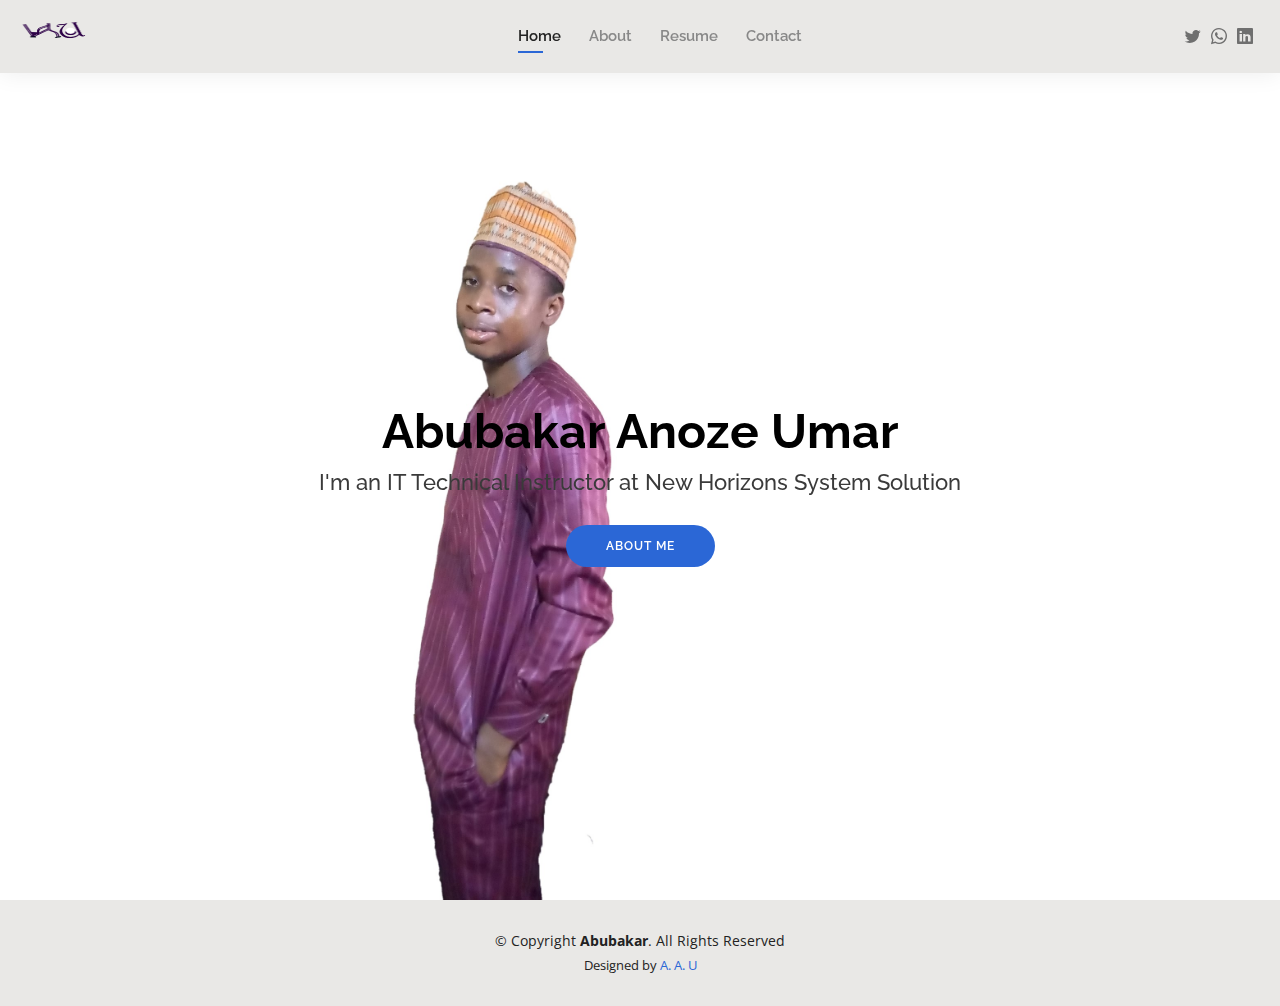
<file: aau/index.html>
<!DOCTYPE html>
<html lang="en">

<head>
  <meta charset="utf-8">
  <meta content="width=device-width, initial-scale=1.0" name="viewport">

  <title>Abubakar Anoze Umar</title>
  <meta content="" name="description">
  <meta content="" name="keywords">


  <link href="assets/img/favicon.png" rel="icon">
  <link href="assets/img/apple-touch-icon.png" rel="apple-touch-icon">


  <link href="https://fonts.googleapis.com/css?family=Open+Sans:300,300i,400,400i,600,600i,700,700i|Raleway:300,300i,400,400i,500,500i,600,600i,700,700i|Poppins:300,300i,400,400i,500,500i,600,600i,700,700i" rel="stylesheet">


  <link href="assets/vendor/aos/aos.css" rel="stylesheet">
  <link href="assets/vendor/bootstrap/css/bootstrap.min.css" rel="stylesheet">
  <link href="assets/vendor/bootstrap-icons/bootstrap-icons.css" rel="stylesheet">
  <link href="assets/vendor/boxicons/css/boxicons.min.css" rel="stylesheet">
  <link href="assets/vendor/glightbox/css/glightbox.min.css" rel="stylesheet">
  <link href="assets/vendor/swiper/swiper-bundle.min.css" rel="stylesheet">


  <link href="assets/css/style.css" rel="stylesheet">
</head>

<body>
  <header id="header" class="fixed-top">
    <div class="container-fluid d-flex justify-content-between align-items-center">

      <h1 class="logo me-auto me-lg-0"><a href="index.html"><img class="img-fluid" width="100px" height="360px" src="assets/img/logo.jpg" alt="logo"/></a></h1>
    
      <nav id="navbar" class="navbar order-last order-lg-0">
        <ul>
          <li><a class="active" href="index.html">Home</a></li>
          <li><a href="about.html">About</a></li>
          <li><a href="resume.html">Resume</a></li>
          <li><a href="contact.html">Contact</a></li>
        </ul>
        <i class="bi bi-list mobile-nav-toggle"></i>
      </nav>

      <div class="header-social-links">
        <a href="#" class="twitter"><i class="bi bi-twitter"></i></a>
        <a href="https://wasap.my/2348130175405" class="whatsapp"><i class="bi bi-whatsapp"></i></a>
        <a href="#" class="linkedin"><i class="bi bi-linkedin"></i></i></a>
      </div>

    </div>

  </header>

  <section id="hero" class="d-flex align-items-center">
    <div class="container d-flex flex-column align-items-center" data-aos="zoom-in" data-aos-delay="100">
      <h1>Abubakar Anoze Umar</h1>
      <h2>I'm an IT Technical Instructor at New Horizons System Solution</h2>
      <a href="about.html" class="btn-about">About Me</a>
    </div>
  </section>

  <footer id="footer">
    <div class="container">
      <div class="copyright">
        &copy; Copyright <strong><span>Abubakar</span></strong>. All Rights Reserved
      </div>
      <div class="credits">
    Designed by <a href="https://bootstrapmade.com/">A. A. U</a>
      </div>
    </div>
  </footer>

  <div id="preloader"></div>
  <a href="#" class="back-to-top d-flex align-items-center justify-content-center"><i class="bi bi-arrow-up-short"></i></a>


  <script src="assets/vendor/purecounter/purecounter_vanilla.js"></script>
  <script src="assets/vendor/aos/aos.js"></script>
  <script src="assets/vendor/bootstrap/js/bootstrap.bundle.min.js"></script>
  <script src="assets/vendor/glightbox/js/glightbox.min.js"></script>
  <script src="assets/vendor/isotope-layout/isotope.pkgd.min.js"></script>
  <script src="assets/vendor/swiper/swiper-bundle.min.js"></script>
  <script src="assets/vendor/waypoints/noframework.waypoints.js"></script>
  <script src="assets/vendor/php-email-form/validate.js"></script>

  <script src="assets/js/main.js"></script>

</body>

</html>
</file>
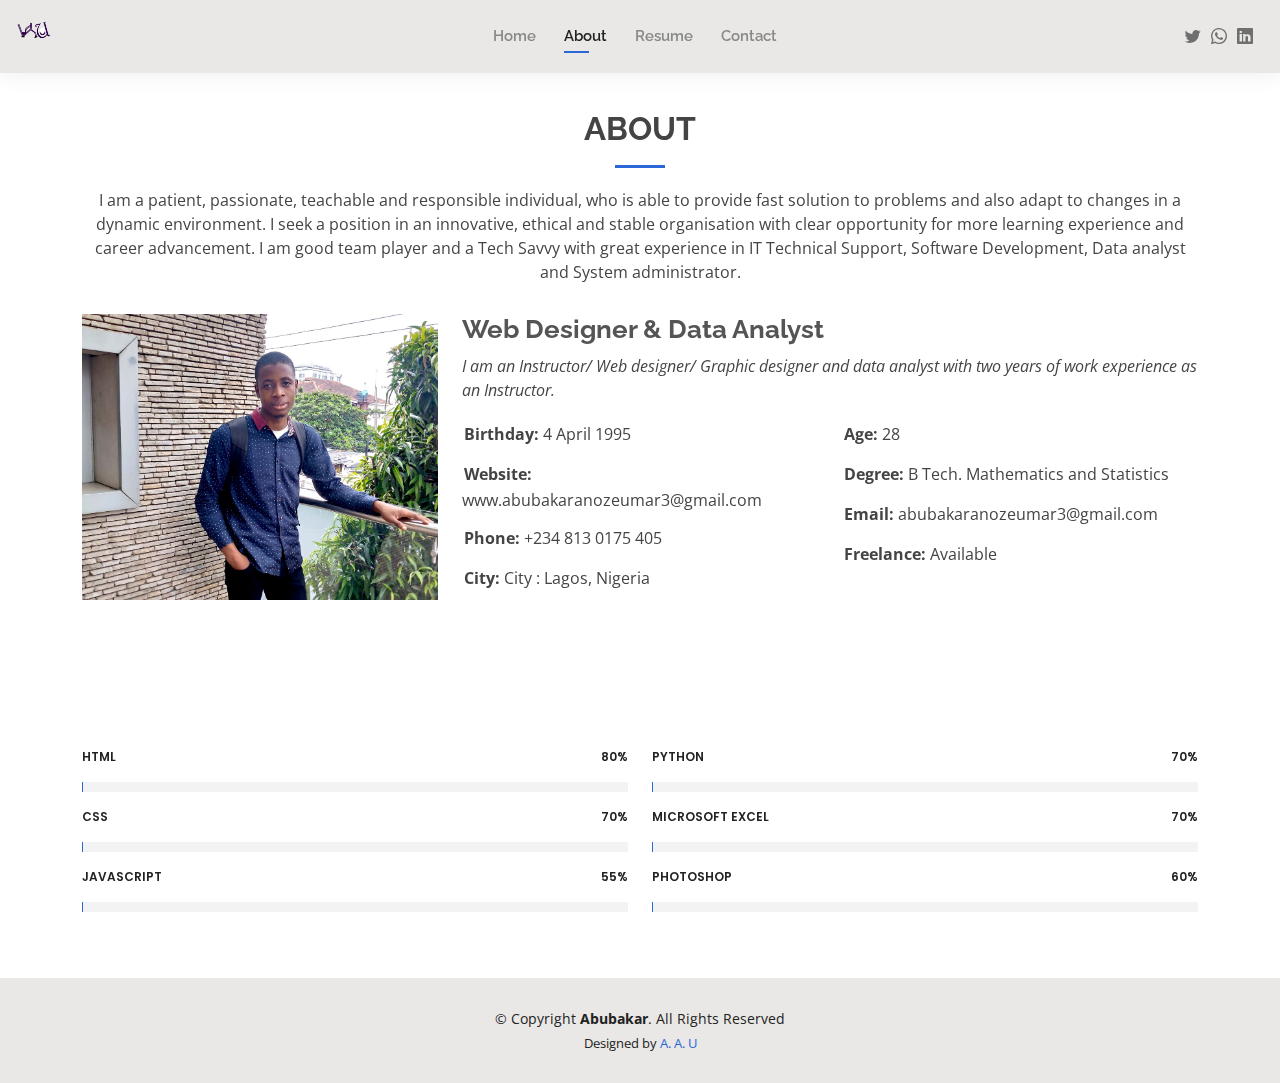
<file: aau/about.html>
<!DOCTYPE html>
<html lang="en">

<head>
  <meta charset="utf-8">
  <meta content="width=device-width, initial-scale=1.0" name="viewport">

  <title>About A. A. U</title>
  <meta content="description" name="Hi there this is my personal CV for those who need my services">
  <meta content="keywords" name="Instructor,Technician,CV">


  <link href="assets/img/favicon.png" rel="icon">
  <link href="assets/img/apple-touch-icon.png" rel="apple-touch-icon">

 
  <link href="https://fonts.googleapis.com/css?family=Open+Sans:300,300i,400,400i,600,600i,700,700i|Raleway:300,300i,400,400i,500,500i,600,600i,700,700i|Poppins:300,300i,400,400i,500,500i,600,600i,700,700i" rel="stylesheet">

 
  <link href="assets/vendor/aos/aos.css" rel="stylesheet">
  <link href="assets/vendor/bootstrap/css/bootstrap.min.css" rel="stylesheet">
  <link href="assets/vendor/bootstrap-icons/bootstrap-icons.css" rel="stylesheet">
  <link href="assets/vendor/boxicons/css/boxicons.min.css" rel="stylesheet">
  <link href="assets/vendor/glightbox/css/glightbox.min.css" rel="stylesheet">
  <link href="assets/vendor/swiper/swiper-bundle.min.css" rel="stylesheet">

  <link href="assets/css/style.css" rel="stylesheet">
</head>

<body>

 
  <header id="header" class="fixed-top">
    <div class="container-fluid d-flex justify-content-between align-items-center">

      <h1 class="logo me-auto me-lg-0"><a href="index.html"><img class="img-fluid" width="100%" height="100%" src="assets/img/logo.jpg" alt="logo"/></a></h1>

      <nav id="navbar" class="navbar order-last order-lg-0">
        <ul>
          <li><a href="index.html">Home</a></li>
          <li><a class="active" href="about.html">About</a></li>
          <li><a href="resume.html">Resume</a></li>
          <li><a href="contact.html">Contact</a></li>
        </ul>
        <i class="bi bi-list mobile-nav-toggle"></i>
      </nav>

      <div class="header-social-links">
        <a href="https://twitter.com/AnozeUmar" class="twitter"><i class="bi bi-twitter"></i></a>
        <a href="https://wasap.my/2348130175405" class="whatsapp"><i class="bi bi-whatsapp"></i></a>
        <a href="https://www.linkedin.com/in/abubakar-umar-2206b31b8" class="linkedin"><i class="bi bi-linkedin"></i></i></a>
      </div>

    </div>
  </header>

  <main id="main">
    <section id="about" class="about">
      <div class="container" data-aos="fade-up">

        <div class="section-title">
          <h2>About</h2>
          <p>I am a patient, passionate, teachable and responsible individual, who is able to provide fast solution 
            to problems and also adapt to changes in a dynamic environment. I seek a position in an innovative, 
            ethical and stable organisation with clear opportunity for more learning experience and career 
            advancement. I am good team player and a Tech Savvy with great experience in IT Technical Support, 
            Software Development, Data analyst and System administrator.</p>
        </div>

        <div class="row">
          <div class="col-lg-4">
            <img src="assets/img/about.jpg" class="img-fluid" alt="">
          </div>
          <div class="col-lg-8 pt-4 pt-lg-0 content">
            <h3>Web Designer &amp; Data Analyst</h3>
            <p class="fst-italic">
              I am an Instructor/ Web designer/ Graphic designer and data analyst with two years of work experience as an Instructor.
            </p>
            <div class="row">
              <div class="col-lg-6">
                <ul>
                  <li><i class="bi bi-rounded-right"></i> <strong>Birthday:</strong> 4 April 1995</li>
                  <li><i class="bi bi-rounded-right"></i> <strong>Website:</strong> www.abubakaranozeumar3@gmail.com</li>
                  <li><i class="bi bi-rounded-right"></i> <strong>Phone:</strong> +234 813 0175 405</li>
                  <li><i class="bi bi-rounded-right"></i> <strong>City:</strong> City : Lagos, Nigeria</li>
                </ul>
              </div>
              <div class="col-lg-6">
                <ul>
                  <li><i class="bi bi-rounded-right"></i> <strong>Age:</strong> 28</li>
                  <li><i class="bi bi-rounded-right"></i> <strong>Degree:</strong> B Tech.  Mathematics and Statistics</li>
                  <li><i class="bi bi-rounded-right"></i> <strong>Email:</strong> abubakaranozeumar3@gmail.com</li>
                  <li><i class="bi bi-rounded-right"></i> <strong>Freelance:</strong> Available</li>
                </ul>
              </div>
            </div>
      
          </div>
        </div>

      </div>
    </section>
    <section id="skills" class="skills">
      <div class="container" data-aos="fade-up">

 

        <div class="row skills-content">

          <div class="col-lg-6">

            <div class="progress">
              <span class="skill">HTML <i class="val">80%</i></span>
              <div class="progress-bar-wrap">
                <div class="progress-bar" role="progressbar" aria-valuenow="80" aria-valuemin="0" aria-valuemax="100"></div>
              </div>
            </div>

            <div class="progress">
              <span class="skill">CSS <i class="val">70%</i></span>
              <div class="progress-bar-wrap">
                <div class="progress-bar" role="progressbar" aria-valuenow="70" aria-valuemin="0" aria-valuemax="100"></div>
              </div>
            </div>

            <div class="progress">
              <span class="skill">JavaScript <i class="val">55%</i></span>
              <div class="progress-bar-wrap">
                <div class="progress-bar" role="progressbar" aria-valuenow="55" aria-valuemin="0" aria-valuemax="100"></div>
              </div>
            </div>

          </div>

          <div class="col-lg-6">

            <div class="progress">
              <span class="skill">Python <i class="val">70%</i></span>
              <div class="progress-bar-wrap">
                <div class="progress-bar" role="progressbar" aria-valuenow="70" aria-valuemin="0" aria-valuemax="100"></div>
              </div>
            </div>

            <div class="progress">
              <span class="skill">Microsoft Excel <i class="val">70%</i></span>
              <div class="progress-bar-wrap">
                <div class="progress-bar" role="progressbar" aria-valuenow="70" aria-valuemin="0" aria-valuemax="100"></div>
              </div>
            </div>

            <div class="progress">
              <span class="skill">Photoshop <i class="val">60%</i></span>
              <div class="progress-bar-wrap">
                <div class="progress-bar" role="progressbar" aria-valuenow="60" aria-valuemin="0" aria-valuemax="100"></div>
              </div>
            </div>

          </div>

        </div>

      </div>
    </section>

  </main>

  <footer id="footer">
    <div class="container">
      <div class="copyright">
        &copy; Copyright <strong><span>Abubakar</span></strong>. All Rights Reserved
      </div>
      <div class="credits">
     Designed by <a href="https://bootstrapmade.com/">A. A. U</a>
      </div>
    </div>
  </footer>

  <div id="preloader"></div>
  <a href="#" class="back-to-top d-flex align-items-center justify-content-center"><i class="bi bi-arrow-up-short"></i></a>


  <script src="assets/vendor/purecounter/purecounter_vanilla.js"></script>
  <script src="assets/vendor/aos/aos.js"></script>
  <script src="assets/vendor/bootstrap/js/bootstrap.bundle.min.js"></script>
  <script src="assets/vendor/glightbox/js/glightbox.min.js"></script>
  <script src="assets/vendor/isotope-layout/isotope.pkgd.min.js"></script>
  <script src="assets/vendor/swiper/swiper-bundle.min.js"></script>
  <script src="assets/vendor/waypoints/noframework.waypoints.js"></script>
  <script src="assets/vendor/php-email-form/validate.js"></script>

  
  <script src="assets/js/main.js"></script>

</body>

</html>
</file>
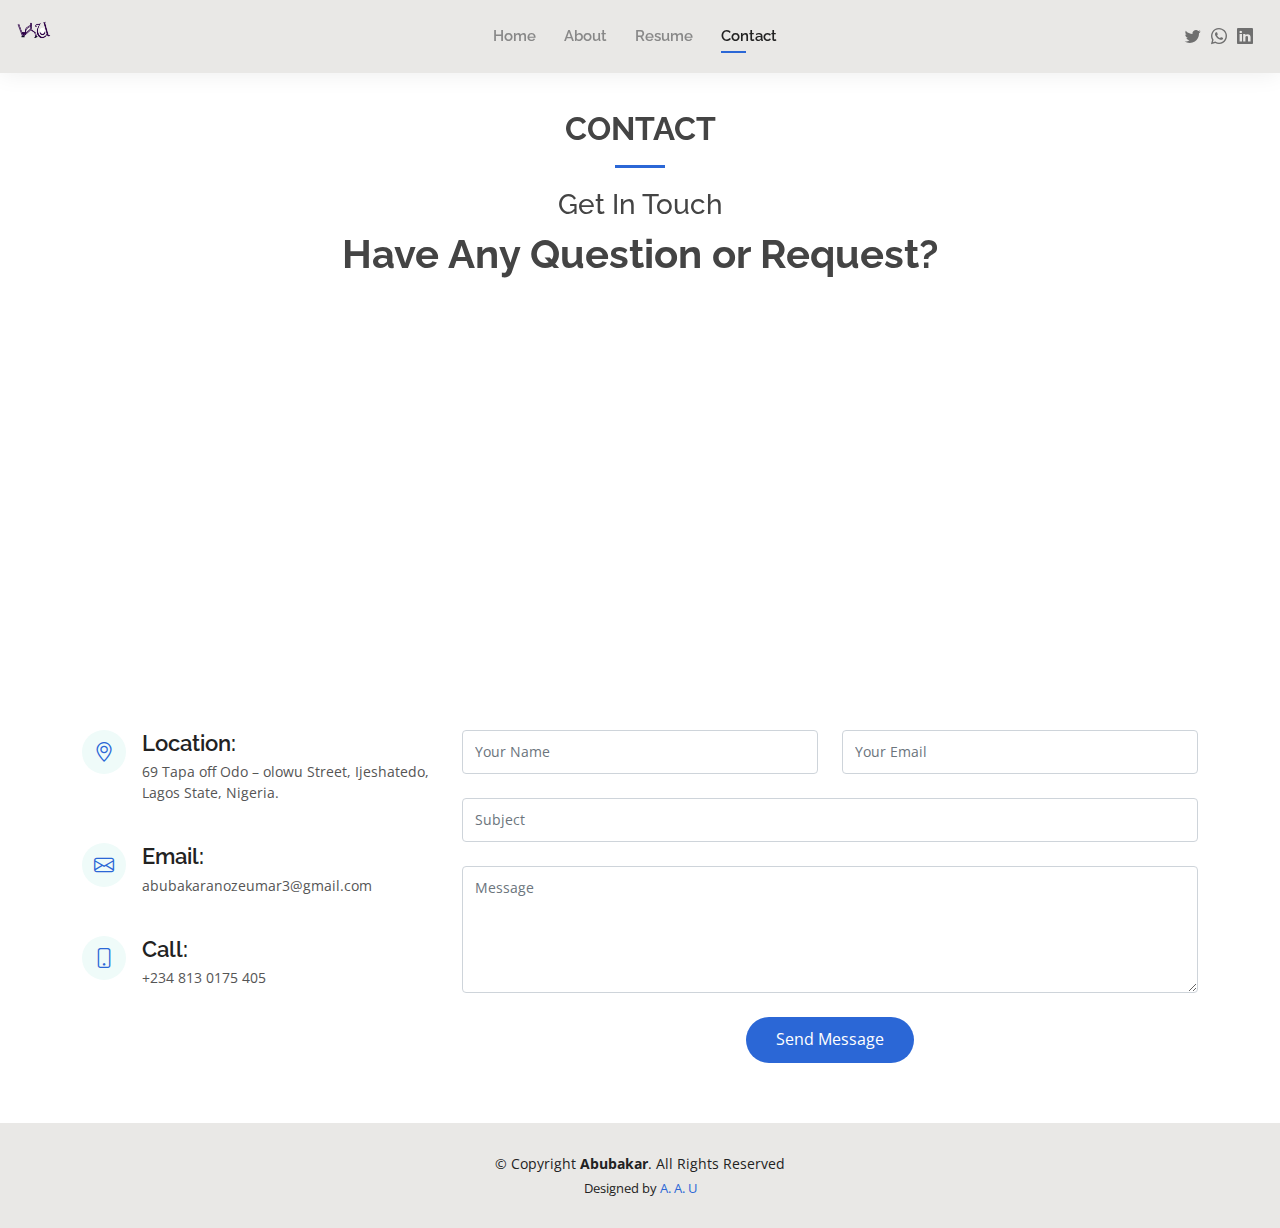
<file: aau/contact.html>
<!DOCTYPE html>
<html lang="en">

<head>
  <meta charset="utf-8">
  <meta content="width=device-width, initial-scale=1.0" name="viewport">

  <title>Contact - Kelly Bootstrap Template</title>
  <meta content="" name="description">
  <meta content="" name="keywords">


  <link href="assets/img/favicon.png" rel="icon">
  <link href="assets/img/apple-touch-icon.png" rel="apple-touch-icon">


  <link href="https://fonts.googleapis.com/css?family=Open+Sans:300,300i,400,400i,600,600i,700,700i|Raleway:300,300i,400,400i,500,500i,600,600i,700,700i|Poppins:300,300i,400,400i,500,500i,600,600i,700,700i" rel="stylesheet">


  <link href="assets/vendor/aos/aos.css" rel="stylesheet">
  <link href="assets/vendor/bootstrap/css/bootstrap.min.css" rel="stylesheet">
  <link href="assets/vendor/bootstrap-icons/bootstrap-icons.css" rel="stylesheet">
  <link href="assets/vendor/boxicons/css/boxicons.min.css" rel="stylesheet">
  <link href="assets/vendor/glightbox/css/glightbox.min.css" rel="stylesheet">
  <link href="assets/vendor/swiper/swiper-bundle.min.css" rel="stylesheet">


  <link href="assets/css/style.css" rel="stylesheet">


</head>

<body>

  <header id="header" class="fixed-top">
    <div class="container-fluid d-flex justify-content-between align-items-center">

      <h1 class="logo me-auto me-lg-0"><a href="index.html"><img class="img-fluid" width="100%" height="100%" src="assets/img/logo.jpg" alt="logo"/></a></h1>

      <nav id="navbar" class="navbar order-last order-lg-0">
        <ul>
          <li><a href="index.html">Home</a></li>
          <li><a href="about.html">About</a></li>
          <li><a href="resume.html">Resume</a></li>
          <li><a class="active" href="contact.html">Contact</a></li>
        </ul>
        <i class="bi bi-list mobile-nav-toggle"></i>
      </nav>

      <div class="header-social-links">
        <a href="#" class="twitter"><i class="bi bi-twitter"></i></a>
        <a href="https://wasap.my/2348130175405" class="whatsapp"><i class="bi bi-whatsapp"></i></a>
        <a href="#" class="linkedin"><i class="bi bi-linkedin"></i></i></a>
      </div>

    </div>

  </header>

  <main id="main">


    <section id="contact" class="contact">
      <div class="container" data-aos="fade-up">

        <div class="section-title">
          <h2>Contact</h2>
          <h3>Get In Touch</h3>
          <h1><strong>Have Any Question or Request?</strong></h1>
        </div>

        <div>
          <iframe style="border:0; width: 100%; height: 360px;" src="https://www.google.com/maps/embed?pb=!1m18!1m12!1m3!1d3964.312247531984!2d3.335873875143111!3d6.482081723642982!2m3!1f0!2f0!3f0!3m2!1i1024!2i768!4f13.1!3m3!1m2!1s0x103b8c0026f3c411%3A0x9638d7d97d8f6cea!2sTapa%20St%2C%20Orile%20Iganmu%20101241%2C%20Ikeja%2C%20Lagos!5e0!3m2!1sen!2sng!4v1686560654667!5m2!1sen!2sng" frameborder="0" allowfullscreen></iframe>

       </div>

        <div class="row mt-5">

          <div class="col-lg-4">
            <div class="info">
              <div class="address">
                <i class="bi bi-geo-alt"></i>
                <h4>Location:</h4>
                <p> 69 Tapa off Odo – olowu Street, Ijeshatedo,
                  Lagos State, Nigeria.</p>
              </div>

              <div class="email">
                <i class="bi bi-envelope"></i>
                <h4>Email:</h4>
                <p>abubakaranozeumar3@gmail.com</p>
              </div>

              <div class="phone">
                <i class="bi bi-phone"></i>
                <h4>Call:</h4>
                <p>+234 813 0175 405</p>
              </div>

            </div>

          </div>

          <div class="col-lg-8 mt-5 mt-lg-0">

            <form action="mailto:abubakaranozeumar3@gmail.com" method="post" role="form" class="php-email-form">
              <div class="row">
                <div class="col-md-6 form-group">
                  <input type="text" name="name" class="form-control" id="name" placeholder="Your Name" required>
                </div>
                <div class="col-md-6 form-group mt-3 mt-md-0">
                  <input type="email" class="form-control" name="email" id="email" placeholder="Your Email" required>
                </div>
              </div>
              <div class="form-group mt-3">
                <input type="text" class="form-control" name="subject" id="subject" placeholder="Subject" required>
              </div>
              <div class="form-group mt-3">
                <textarea class="form-control" name="message" rows="5" placeholder="Message" required></textarea>
              </div>
              <div class="my-3">
                <div class="loading">Loading</div>
                <div class="error-message"></div>
                <div class="sent-message">Your message has been sent. Thank you!</div>
              </div>
              <div class="text-center"><button type="submit">Send Message</button></div>
            </form>

          </div>

        </div>

      </div>
    </section>

  </main>

 <footer id="footer">
  <div class="container">
    <div class="copyright">
      &copy; Copyright <strong><span>Abubakar</span></strong>. All Rights Reserved
    </div>
    <div class="credits">
 Designed by <a href="https://bootstrapmade.com/">A. A. U</a>
    </div>
  </div>
</footer>

  <div id="preloader"></div>
  <a href="#" class="back-to-top d-flex align-items-center justify-content-center"><i class="bi bi-arrow-up-short"></i></a>


  <script src="assets/vendor/purecounter/purecounter_vanilla.js"></script>
  <script src="assets/vendor/aos/aos.js"></script>
  <script src="assets/vendor/bootstrap/js/bootstrap.bundle.min.js"></script>
  <script src="assets/vendor/glightbox/js/glightbox.min.js"></script>
  <script src="assets/vendor/isotope-layout/isotope.pkgd.min.js"></script>
  <script src="assets/vendor/swiper/swiper-bundle.min.js"></script>
  <script src="assets/vendor/waypoints/noframework.waypoints.js"></script>
  <script src="assets/vendor/php-email-form/validate.js"></script>


  <script src="assets/js/main.js"></script>

</body>

</html>
</file>
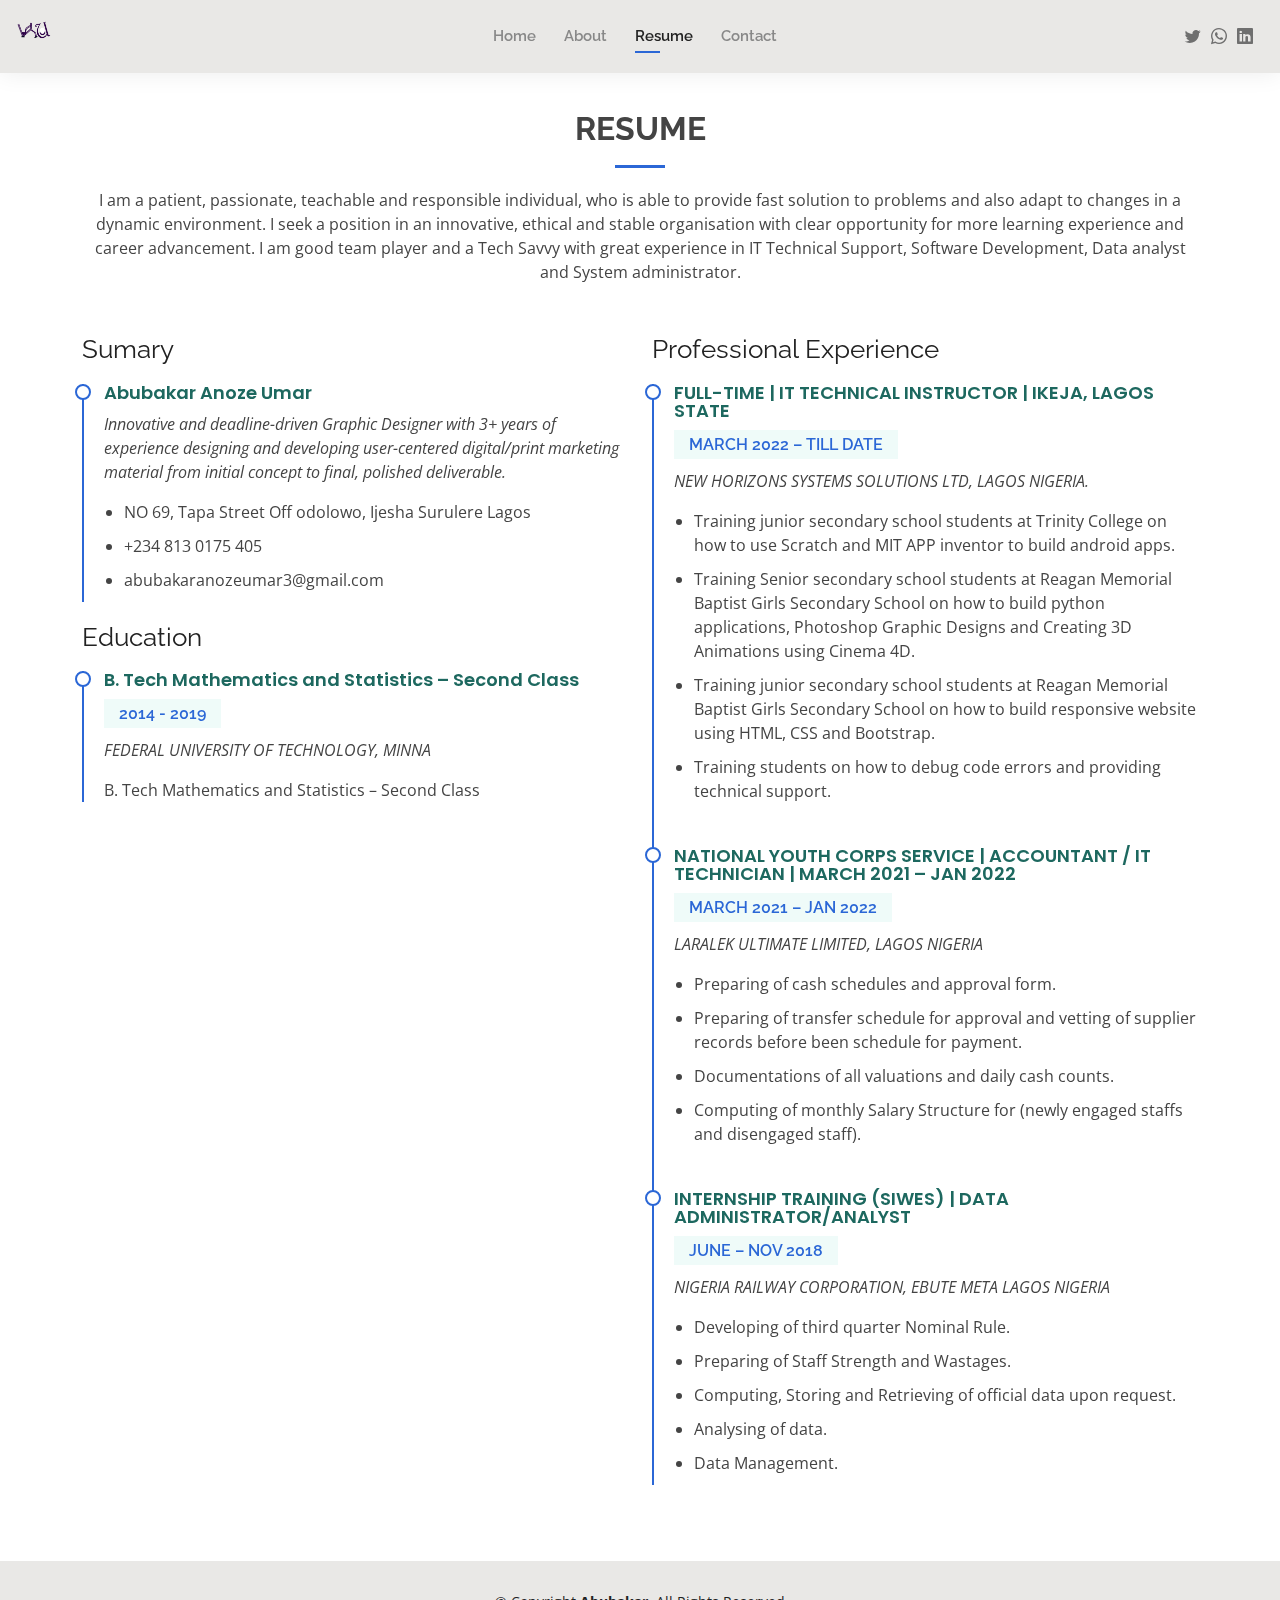
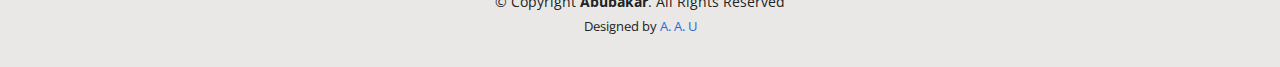
<file: aau/resume.html>
<!DOCTYPE html>
<html lang="en">

<head>
  <meta charset="utf-8">
  <meta content="width=device-width, initial-scale=1.0" name="viewport">

  <title>A. A. U Resume</title>
  <meta content="" name="description">
  <meta content="" name="keywords">


  <link href="assets/img/favicon.png" rel="icon">
  <link href="assets/img/apple-touch-icon.png" rel="apple-touch-icon">


  <link href="https://fonts.googleapis.com/css?family=Open+Sans:300,300i,400,400i,600,600i,700,700i|Raleway:300,300i,400,400i,500,500i,600,600i,700,700i|Poppins:300,300i,400,400i,500,500i,600,600i,700,700i" rel="stylesheet">


  <link href="assets/vendor/aos/aos.css" rel="stylesheet">
  <link href="assets/vendor/bootstrap/css/bootstrap.min.css" rel="stylesheet">
  <link href="assets/vendor/bootstrap-icons/bootstrap-icons.css" rel="stylesheet">
  <link href="assets/vendor/boxicons/css/boxicons.min.css" rel="stylesheet">
  <link href="assets/vendor/glightbox/css/glightbox.min.css" rel="stylesheet">
  <link href="assets/vendor/swiper/swiper-bundle.min.css" rel="stylesheet">


  <link href="assets/css/style.css" rel="stylesheet">

 
</head>

<body>

 
  <header id="header" class="fixed-top">
    <div class="container-fluid d-flex justify-content-between align-items-center">

      <h1 class="logo me-auto me-lg-0"><a href="index.html"><img class="img-fluid" width="100%" height="100%" src="assets/img/logo.jpg" alt="logo"/></a></h1>

      <nav id="navbar" class="navbar order-last order-lg-0">
        <ul>
          <li><a href="index.html">Home</a></li>
          <li><a href="about.html">About</a></li>
          <li><a class="active" href="resume.html">Resume</a></li>
          <li><a href="contact.html">Contact</a></li>
        </ul>
        <i class="bi bi-list mobile-nav-toggle"></i>
      </nav>

      <div class="header-social-links">
        <a href="#" class="twitter"><i class="bi bi-twitter"></i></a>
        <a href="https://wasap.my/2348130175405" class="whatsapp"><i class="bi bi-whatsapp"></i></a>
        <a href="#" class="linkedin"><i class="bi bi-linkedin"></i></i></a>
      </div>

    </div>

  </header>

  <main id="main">


    <section id="resume" class="resume">
      <div class="container" data-aos="fade-up">

        <div class="section-title">
          <h2>Resume</h2>
          <p>I am a patient, passionate, teachable and responsible individual, who is able to provide fast solution 
            to problems and also adapt to changes in a dynamic environment. I seek a position in an innovative, 
            ethical and stable organisation with clear opportunity for more learning experience and career 
            advancement. I am good team player and a Tech Savvy with great experience in IT Technical Support, 
            Software Development, Data analyst and System administrator.</p>
        </div>

        <div class="row">
          <div class="col-lg-6">
            <h3 class="resume-title">Sumary</h3>
            <div class="resume-item pb-0">
              <h4>Abubakar Anoze Umar</h4>
              <p><em>Innovative and deadline-driven Graphic Designer with 3+ years of experience designing and developing user-centered digital/print marketing material from initial concept to final, polished deliverable.</em></p>
              <p>
              <ul>
                <li>NO 69, Tapa Street Off odolowo, Ijesha Surulere Lagos</li>
                <li>+234 813 0175 405</li>
                <li>abubakaranozeumar3@gmail.com</li>
              </ul>
              </p>
            </div>

            <h3 class="resume-title">Education</h3>
            <div class="resume-item">
              <h4>B. Tech Mathematics and Statistics – Second Class</h4>
              <h5>2014 - 2019</h5>
              <p><em>FEDERAL UNIVERSITY OF TECHNOLOGY, MINNA</em></p>
              <p>B. Tech Mathematics and Statistics – Second Class</p>
            </div>
          </div>

          <div class="col-lg-6">
            <h3 class="resume-title">Professional Experience</h3>
            <div class="resume-item">
              <h4>FULL-TIME | IT TECHNICAL INSTRUCTOR | IKEJA, LAGOS STATE </h4>
              <h5>MARCH 2022 – TILL DATE</h5>
              <p><em>NEW HORIZONS SYSTEMS SOLUTIONS LTD, LAGOS NIGERIA.
              </em></p>
              <p>
              <ul>
                <li>Training junior secondary school students at Trinity College on how to use Scratch and MIT APP inventor to 
                  build android apps.</li>
                <li>Training Senior secondary school students at Reagan Memorial Baptist Girls Secondary 
                  School on how to build python applications, Photoshop Graphic Designs and Creating 3D Animations using Cinema 4D. </li>
                <li>Training junior secondary school students at Reagan Memorial Baptist Girls Secondary 
                  School on how to build responsive website using HTML, CSS and Bootstrap.
                  </li>
                <li>Training students on how to debug code errors and providing technical support.</li>
              </ul>
              </p>
            </div>
            <div class="resume-item">
              <h4>NATIONAL YOUTH CORPS SERVICE | ACCOUNTANT / IT TECHNICIAN | MARCH 2021 – JAN 2022
              </h4>
              <h5>MARCH 2021 – JAN 2022</h5>
              <p><em>LARALEK ULTIMATE LIMITED, LAGOS NIGERIA</em></p>
              <p>
              <ul>
                <li> Preparing of cash schedules and approval form.</li>
                <li>Preparing of transfer schedule for approval and vetting of supplier records before been 
                  schedule for payment.</li>
                <li>Documentations of all valuations and daily cash counts.</li>
                <li>Computing of monthly Salary Structure for (newly engaged staffs and disengaged staff).</li>
              </ul>
              </p>
            </div>
            <div class="resume-item">
              <h4>INTERNSHIP TRAINING (SIWES) | DATA ADMINISTRATOR/ANALYST
              </h4>
              <h5>JUNE – NOV 2018</h5>
              <p><em>NIGERIA RAILWAY CORPORATION, EBUTE META LAGOS NIGERIA
              </em></p>
              <p>
              <ul>
                <li>Developing of third quarter Nominal Rule.</li>
                <li>Preparing of Staff Strength and Wastages.</li>
                <li>Computing, Storing and Retrieving of official data upon request.</li>
                <li>Analysing of data.</li>
                <li>Data Management.</li>
              </ul>
              </p>
            </div>
          </div>
        </div>

      </div>
    </section>

  </main>

  <footer id="footer">
    <div class="container">
      <div class="copyright">
        &copy; Copyright <strong><span>Abubakar</span></strong>. All Rights Reserved
      </div>
      <div class="credits">
   Designed by <a href="https://bootstrapmade.com/">A. A. U</a>
      </div>
    </div>
  </footer>
  <div id="preloader"></div>
  <a href="#" class="back-to-top d-flex align-items-center justify-content-center"><i class="bi bi-arrow-up-short"></i></a>


  <script src="assets/vendor/purecounter/purecounter_vanilla.js"></script>
  <script src="assets/vendor/aos/aos.js"></script>
  <script src="assets/vendor/bootstrap/js/bootstrap.bundle.min.js"></script>
  <script src="assets/vendor/glightbox/js/glightbox.min.js"></script>
  <script src="assets/vendor/isotope-layout/isotope.pkgd.min.js"></script>
  <script src="assets/vendor/swiper/swiper-bundle.min.js"></script>
  <script src="assets/vendor/waypoints/noframework.waypoints.js"></script>
  <script src="assets/vendor/php-email-form/validate.js"></script>

 
  <script src="assets/js/main.js"></script>

</body>

</html>
</file>
<file: aau/assets/css/style.css>
/**
* Template Name: Kelly
* Updated: Mar 10 2023 with Bootstrap v5.2.3
* Template URL: https://bootstrapmade.com/kelly-free-bootstrap-cv-resume-html-template/
* Author: BootstrapMade.com
* License: https://bootstrapmade.com/license/
*/

/*--------------------------------------------------------------
# General
--------------------------------------------------------------*/
body {
  font-family: "Open Sans", sans-serif;
  color: #444444;
}

a {
  color: #2b67d6;
  text-decoration: none;
}

a:hover {
  color: #2b67d6;
  text-decoration: none;
}

h1,
h2,
h3,
h4,
h5,
h6 {
  font-family: "Raleway", sans-serif;
}

#main {
  margin-top: 50px;
}

@media (max-width: 992px) {
  #main {
    margin-top: 30px;
  }
}

/*--------------------------------------------------------------
# Preloader
--------------------------------------------------------------*/
#preloader {
  position: fixed;
  top: 0;
  left: 0;
  right: 0;
  bottom: 0;
  z-index: 9999;
  overflow: hidden;
  background: #fff;
}

#preloader:before {
  content: "";
  position: fixed;
  top: calc(50% - 30px);
  left: calc(50% - 30px);
  border: 6px solid #2b67d6;
  border-top-color: #dcf5f2;
  border-radius: 50%;
  width: 60px;
  height: 60px;
  animation: animate-preloader 1s linear infinite;
}

@keyframes animate-preloader {
  0% {
    transform: rotate(0deg);
  }

  100% {
    transform: rotate(360deg);
  }
}

/*--------------------------------------------------------------
# Back to top button
--------------------------------------------------------------*/
.back-to-top {
  position: fixed;
  visibility: hidden;
  opacity: 0;
  right: 15px;
  bottom: 15px;
  z-index: 996;
  background: #2b67d6;
  width: 40px;
  height: 40px;
  border-radius: 50px;
  transition: all 0.4s;
}

.back-to-top i {
  font-size: 24px;
  color: #fff;
  line-height: 0;
}

.back-to-top:hover {
  background: #49cbbb;
  color: #fff;
}

.back-to-top.active {
  visibility: visible;
  opacity: 1;
}

/*--------------------------------------------------------------
# Header
--------------------------------------------------------------*/
#header {
  background: #e9e8e6;
  box-shadow: 0px 0px 25px 0 rgba(0, 0, 0, 0.08);
  z-index: 997;
  padding: 15px 0;
}

#header .logo {
  font-size: 32px;
  margin: 0;
  padding: 0;
  line-height: 1;
  font-weight: 400;
  letter-spacing: 2px;
  text-transform: uppercase;
}

#header .logo a {
  color: #222222;
}

#header .logo img {
  max-height: 40px;
}

@media (max-width: 992px) {
  #header .logo {
    font-size: 28px;
  }
}

/*--------------------------------------------------------------
# Header Social Links
--------------------------------------------------------------*/
.header-social-links {
  padding-right: 15px;
}

.header-social-links a {
  color: #6f6f6f;
  padding-left: 6px;
  display: inline-block;
  line-height: 0px;
  transition: 0.3s;
  font-size: 16px;
}

.header-social-links a:hover {
  color: #2b67d6;
}

/*--------------------------------------------------------------
# Navigation Menu
--------------------------------------------------------------*/
/**
* Desktop Navigation 
*/
.navbar {
  padding: 0;
}

.navbar ul {
  margin: 0;
  padding: 0;
  display: flex;
  list-style: none;
  align-items: center;
}

.navbar li {
  position: relative;
  padding: 10px 0 10px 28px;
}

.navbar a,
.navbar a:focus {
  display: flex;
  align-items: center;
  justify-content: space-between;
  font-family: "Raleway", sans-serif;
  font-size: 15px;
  font-weight: 600;
  color: #888888;
  white-space: nowrap;
  transition: 0.3s;
  position: relative;
}

.navbar a i,
.navbar a:focus i {
  font-size: 12px;
  line-height: 0;
  margin-left: 5px;
}

.navbar>ul>li>a:before {
  content: "";
  position: absolute;
  width: 0;
  height: 2px;
  bottom: -5px;
  left: 0;
  background-color: #2b67d6;
  visibility: hidden;
  width: 0px;
  transition: all 0.3s ease-in-out 0s;
}

.navbar a:hover:before,
.navbar li:hover>a:before,
.navbar .active:before {
  visibility: visible;
  width: 25px;
}

.navbar a:hover,
.navbar .active,
.navbar .active:focus,
.navbar li:hover>a {
  color: #222222;
}

.navbar .dropdown ul {
  display: block;
  position: absolute;
  left: 14px;
  top: calc(100% + 30px);
  margin: 0;
  padding: 10px 0;
  z-index: 99;
  opacity: 0;
  visibility: hidden;
  background: #fff;
  box-shadow: 0px 0px 30px rgba(127, 137, 161, 0.25);
  transition: 0.3s;
  border-radius: 4px;
}

.navbar .dropdown ul li {
  min-width: 200px;
  padding: 0;
}

.navbar .dropdown ul a {
  padding: 10px 20px;
  font-size: 15px;
  text-transform: none;
  font-weight: 600;
}

.navbar .dropdown ul a i {
  font-size: 12px;
}

.navbar .dropdown ul a:hover,
.navbar .dropdown ul .active:hover,
.navbar .dropdown ul li:hover>a {
  color: #2b67d6;
}

.navbar .dropdown:hover>ul {
  opacity: 1;
  top: 100%;
  visibility: visible;
}

.navbar .dropdown .dropdown ul {
  top: 0;
  left: calc(100% - 30px);
  visibility: hidden;
}

.navbar .dropdown .dropdown:hover>ul {
  opacity: 1;
  top: 0;
  left: 100%;
  visibility: visible;
}

@media (max-width: 1366px) {
  .navbar .dropdown .dropdown ul {
    left: -90%;
  }

  .navbar .dropdown .dropdown:hover>ul {
    left: -100%;
  }
}

/**
* Mobile Navigation 
*/
.mobile-nav-toggle {
  color: #222222;
  font-size: 28px;
  cursor: pointer;
  display: none;
  line-height: 0;
  transition: 0.5s;
}

.mobile-nav-toggle.bi-x {
  color: #fff;
}

@media (max-width: 991px) {
  .mobile-nav-toggle {
    display: block;
  }

  .navbar ul {
    display: none;
  }
}

.navbar-mobile {
  position: fixed;
  overflow: hidden;
  top: 0;
  right: 0;
  left: 0;
  bottom: 0;
  background: rgba(9, 9, 9, 0.9);
  transition: 0.3s;
  z-index: 999;
}

.navbar-mobile .mobile-nav-toggle {
  position: absolute;
  top: 15px;
  right: 15px;
}

.navbar-mobile ul {
  display: block;
  position: absolute;
  top: 55px;
  right: 15px;
  bottom: 15px;
  left: 15px;
  padding: 10px 0;
  border-radius: 10px;
  background-color: #fff;
  overflow-y: auto;
  transition: 0.3s;
}

.navbar-mobile a,
.navbar-mobile a:focus {
  font-size: 15px;
  padding-right: 15px;
  color: #222222;
}

.navbar-mobile a:hover,
.navbar-mobile .active,
.navbar-mobile li:hover>a {
  color: #2b67d6;
}

.navbar-mobile .getstarted,
.navbar-mobile .getstarted:focus {
  margin: 15px;
}

.navbar-mobile .dropdown ul {
  position: static;
  display: none;
  margin: 10px 20px;
  padding: 10px 0;
  z-index: 99;
  opacity: 1;
  visibility: visible;
  background: #fff;
  box-shadow: 0px 0px 30px rgba(127, 137, 161, 0.25);
}

.navbar-mobile .dropdown ul li {
  min-width: 200px;
}

.navbar-mobile .dropdown ul a {
  padding: 10px 20px;
}

.navbar-mobile .dropdown ul a i {
  font-size: 12px;
}

.navbar-mobile .dropdown ul a:hover,
.navbar-mobile .dropdown ul .active:hover,
.navbar-mobile .dropdown ul li:hover>a {
  color: #2b67d6;
}

.navbar-mobile .dropdown>.dropdown-active {
  display: block;
}

/*--------------------------------------------------------------
# Hero Section
--------------------------------------------------------------*/
#hero {
  width: 100%;
  height: 100vh;
  background: url("../img/hero-bg.jpg") top right;
  background-size: cover;
  background-position:50% 33%;
}

#hero .container {
  padding-top: 70px;
  position: relative;
}

@media (max-width: 992px) {
  #hero .container {
    padding-top: 58px;
  }
}

#hero h1 {
  margin: 0;
  font-size: 48px;
  font-weight: 700;
  line-height: 56px;
  color: #000000;
}

#hero h2 {
  color: #3a3a3a;
  margin: 10px 0 0 0;
  font-size: 22px;
}

#hero .btn-about {
  font-family: "Raleway", sans-serif;
  text-transform: uppercase;
  font-weight: 600;
  font-size: 12px;
  letter-spacing: 1px;
  display: inline-block;
  padding: 12px 40px;
  border-radius: 50px;
  transition: 0.5s;
  margin-top: 30px;
  color: #fff;
  background: #2b67d6;
}

#hero .btn-about:hover {
  background: #2b67d6;
}

@media (min-width: 1024px) {
  #hero {
    background-attachment: fixed;
  }
}

@media (max-width: 992px) {
  #hero:before {
    content: "";
    background: rgba(255, 255, 255, 0.8);
    position: absolute;
    bottom: 0;
    top: 0;
    left: 0;
    right: 0;
  }

  #hero h1 {
    font-size: 28px;
    line-height: 36px;
  }

  #hero h2 {
    font-size: 18px;
    line-height: 24px;
  }
}

/*--------------------------------------------------------------
# Sections General
--------------------------------------------------------------*/
section {
  padding: 60px 0;
}

.section-bg {
  background-color: #e7f8f6;
}

.section-title {
  text-align: center;
  padding-bottom: 30px;
}

.section-title h2 {
  font-size: 32px;
  font-weight: bold;
  text-transform: uppercase;
  margin-bottom: 20px;
  padding-bottom: 20px;
  position: relative;
}

.section-title h2::after {
  content: "";
  position: absolute;
  display: block;
  width: 50px;
  height: 3px;
  background: #2b67d6;
  bottom: 0;
  left: calc(50% - 25px);
}

.section-title p {
  margin-bottom: 0;
}

/*--------------------------------------------------------------
# Cta
--------------------------------------------------------------*/
.cta {
  background: linear-gradient(rgba(0, 0, 0, 0.6), rgba(0, 0, 0, 0.6)), url("../img/bg-1.jpg") fixed center center;
  background-size: cover;
  padding: 80px 0;
}

.cta h3 {
  color: #fff;
  font-size: 28px;
  font-weight: 700;
}

.cta p {
  color: #fff;
}

.cta .cta-btn {
  font-family: "Raleway", sans-serif;
  text-transform: uppercase;
  font-weight: 500;
  font-size: 16px;
  letter-spacing: 1px;
  display: inline-block;
  padding: 8px 20px;
  border-radius: 2px;
  transition: 0.5s;
  margin: 10px;
  border: 2px solid #fff;
  color: #fff;
}

.cta .cta-btn:hover {
  background: #2b67d6;
  border: 2px solid #2b67d6;
}

@media (max-width: 1024px) {
  .cta {
    background-attachment: scroll;
  }
}

@media (min-width: 769px) {
  .cta .cta-btn-container {
    display: flex;
    align-items: center;
    justify-content: flex-end;
  }
}

/*--------------------------------------------------------------
# About
--------------------------------------------------------------*/
.about .content h3 {
  font-weight: 700;
  font-size: 26px;
  color: #555555;
}

.about .content ul {
  list-style: none;
  padding: 0;
}

.about .content ul li {
  padding-bottom: 10px;
}

.about .content ul i {
  font-size: 20px;
  padding-right: 2px;
  color: #2b67d6;
}

.about .content p:last-child {
  margin-bottom: 0;
}

/*--------------------------------------------------------------
# Skills
--------------------------------------------------------------*/
.skills .progress {
  height: 60px;
  display: block;
  background: none;
  border-radius: 0;
}

.skills .progress .skill {
  padding: 10px 0;
  margin: 0 0 6px 0;
  text-transform: uppercase;
  display: block;
  font-weight: 600;
  font-family: "Poppins", sans-serif;
  color: #222222;
}

.skills .progress .skill .val {
  float: right;
  font-style: normal;
}

.skills .progress-bar-wrap {
  background: #f3f3f3;
}

.skills .progress-bar {
  width: 1px;
  height: 10px;
  transition: 0.9s;
  background-color: #2b67d6;
}

/*--------------------------------------------------------------
# Facts
--------------------------------------------------------------*/
.facts .counters span {
  font-size: 48px;
  display: block;
  color: #2b67d6;
}

.facts .counters p {
  padding: 0;
  margin: 0 0 20px 0;
  font-family: "Raleway", sans-serif;
  font-size: 14px;
}

/*--------------------------------------------------------------
# Testimonials
--------------------------------------------------------------*/
.testimonials .section-header {
  margin-bottom: 40px;
}

.testimonials .testimonials-carousel,
.testimonials .testimonials-slider {
  overflow: hidden;
}

.testimonials .testimonial-item {
  text-align: center;
}

.testimonials .testimonial-item .testimonial-img {
  width: 120px;
  border-radius: 50%;
  border: 4px solid #fff;
  margin: 0 auto;
}

.testimonials .testimonial-item h3 {
  font-size: 20px;
  font-weight: bold;
  margin: 10px 0 5px 0;
  color: #111;
}

.testimonials .testimonial-item h4 {
  font-size: 14px;
  color: #999;
  margin: 0 0 15px 0;
}

.testimonials .testimonial-item .quote-icon-left,
.testimonials .testimonial-item .quote-icon-right {
  color: #2b67d6;
  font-size: 26px;
}

.testimonials .testimonial-item .quote-icon-left {
  display: inline-block;
  left: -5px;
  position: relative;
}

.testimonials .testimonial-item .quote-icon-right {
  display: inline-block;
  right: -5px;
  position: relative;
  top: 10px;
}

.testimonials .testimonial-item p {
  font-style: italic;
  margin: 0 auto 15px auto;
}

@media (min-width: 992px) {
  .testimonials .testimonial-item p {
    width: 80%;
  }
}

.testimonials .swiper-pagination {
  margin-top: 20px;
  position: relative;
}

.testimonials .swiper-pagination .swiper-pagination-bullet {
  width: 12px;
  height: 12px;
  background-color: #fff;
  opacity: 1;
  border: 1px solid #2b67d6;
}

.testimonials .swiper-pagination .swiper-pagination-bullet-active {
  background-color: #2b67d6;
}

/*--------------------------------------------------------------
# Resume
--------------------------------------------------------------*/
.resume .resume-title {
  font-size: 26px;
  font-weight: 400;
  margin-top: 20px;
  margin-bottom: 20px;
  color: #222222;
}

.resume .resume-item {
  padding: 0 0 20px 20px;
  margin-top: -2px;
  border-left: 2px solid #2b67d6;
  position: relative;
}

.resume .resume-item h4 {
  line-height: 18px;
  font-size: 18px;
  font-weight: 600;
  font-family: "Poppins", sans-serif;
  color: #1d685f;
  margin-bottom: 10px;
}

.resume .resume-item h5 {
  font-size: 16px;
  background: #effbf9;
  padding: 5px 15px;
  display: inline-block;
  font-weight: 600;
  margin-bottom: 10px;
  color: #2b67d6;
}

.resume .resume-item ul {
  padding-left: 20px;
}

.resume .resume-item ul li {
  padding-bottom: 10px;
}

.resume .resume-item:last-child {
  padding-bottom: 0;
}

.resume .resume-item::before {
  content: "";
  position: absolute;
  width: 16px;
  height: 16px;
  border-radius: 50px;
  left: -9px;
  top: 0;
  background: #fff;
  border: 2px solid #2b67d6;
}

/*--------------------------------------------------------------
# Services
--------------------------------------------------------------*/
.services .icon-box {
  text-align: center;
  padding: 70px 20px 80px 20px;
  transition: all ease-in-out 0.3s;
  background: #fff;
  box-shadow: 0px 0 35px 0 rgba(0, 0, 0, 0.08);
}

.services .icon-box .icon {
  margin: 0 auto;
  width: 100px;
  height: 100px;
  display: flex;
  align-items: center;
  justify-content: center;
  transition: ease-in-out 0.3s;
  position: relative;
}

.services .icon-box .icon i {
  font-size: 36px;
  transition: 0.5s;
  position: relative;
}

.services .icon-box .icon svg {
  position: absolute;
  top: 0;
  left: 0;
}

.services .icon-box .icon svg path {
  transition: 0.5s;
  fill: #f5f5f5;
}

.services .icon-box h4 {
  font-weight: 600;
  margin: 10px 0 15px 0;
  font-size: 22px;
}

.services .icon-box h4 a {
  color: #222222;
  transition: ease-in-out 0.3s;
}

.services .icon-box p {
  line-height: 24px;
  font-size: 14px;
  margin-bottom: 0;
}

.services .iconbox-blue i {
  color: #47aeff;
}

.services .iconbox-blue:hover .icon i {
  color: #fff;
}

.services .iconbox-blue:hover .icon path {
  fill: #47aeff;
}

.services .iconbox-orange i {
  color: #ffa76e;
}

.services .iconbox-orange:hover .icon i {
  color: #fff;
}

.services .iconbox-orange:hover .icon path {
  fill: #ffa76e;
}

.services .iconbox-pink i {
  color: #e80368;
}

.services .iconbox-pink:hover .icon i {
  color: #fff;
}

.services .iconbox-pink:hover .icon path {
  fill: #e80368;
}

.services .iconbox-yellow i {
  color: #ffbb2c;
}

.services .iconbox-yellow:hover .icon i {
  color: #fff;
}

.services .iconbox-yellow:hover .icon path {
  fill: #ffbb2c;
}

.services .iconbox-red i {
  color: #ff5828;
}

.services .iconbox-red:hover .icon i {
  color: #fff;
}

.services .iconbox-red:hover .icon path {
  fill: #ff5828;
}

.services .iconbox-teal i {
  color: #2b67d6;
}

.services .iconbox-teal:hover .icon i {
  color: #fff;
}

.services .iconbox-teal:hover .icon path {
  fill: #2b67d6;
}

/*--------------------------------------------------------------
# Portfolio
--------------------------------------------------------------*/
.portfolio .portfolio-item {
  margin-bottom: 30px;
}

.portfolio #portfolio-flters {
  padding: 0;
  margin: 0 auto 20px auto;
  list-style: none;
  text-align: center;
}

.portfolio #portfolio-flters li {
  cursor: pointer;
  display: inline-block;
  padding: 8px 16px 10px 16px;
  font-size: 13px;
  font-weight: 500;
  line-height: 1;
  text-transform: uppercase;
  color: #444444;
  margin-bottom: 5px;
  transition: all 0.3s ease-in-out;
  border-radius: 50px;
}

.portfolio #portfolio-flters li:hover,
.portfolio #portfolio-flters li.filter-active {
  color: #fff;
  background: #2b67d6;
}

.portfolio #portfolio-flters li:last-child {
  margin-right: 0;
}

.portfolio .portfolio-wrap {
  transition: 0.3s;
  position: relative;
  overflow: hidden;
  z-index: 1;
  background: rgba(34, 34, 34, 0.6);
}

.portfolio .portfolio-wrap::before {
  content: "";
  background: rgba(34, 34, 34, 0.6);
  position: absolute;
  left: 0;
  right: 0;
  top: 0;
  bottom: 0;
  transition: all ease-in-out 0.3s;
  z-index: 2;
  opacity: 0;
}

.portfolio .portfolio-wrap img {
  transition: all ease-in-out 0.3s;
}

.portfolio .portfolio-wrap .portfolio-info {
  opacity: 0;
  position: absolute;
  top: 0;
  left: 0;
  right: 0;
  bottom: 0;
  z-index: 3;
  transition: all ease-in-out 0.3s;
  display: flex;
  flex-direction: column;
  justify-content: flex-end;
  align-items: flex-start;
  padding: 20px;
}

.portfolio .portfolio-wrap .portfolio-info h4 {
  font-size: 20px;
  color: #fff;
  font-weight: 600;
}

.portfolio .portfolio-wrap .portfolio-info p {
  color: rgba(255, 255, 255, 0.7);
  font-size: 14px;
  text-transform: uppercase;
  padding: 0;
  margin: 0;
  font-style: italic;
}

.portfolio .portfolio-wrap .portfolio-links {
  text-align: center;
  z-index: 4;
}

.portfolio .portfolio-wrap .portfolio-links a {
  color: #fff;
  margin: 0 5px 0 0;
  font-size: 28px;
  display: inline-block;
  transition: 0.3s;
}

.portfolio .portfolio-wrap .portfolio-links a:hover {
  color: #2b67d6;
}

.portfolio .portfolio-wrap:hover::before {
  opacity: 1;
}

.portfolio .portfolio-wrap:hover img {
  transform: scale(1.2);
}

.portfolio .portfolio-wrap:hover .portfolio-info {
  opacity: 1;
}

/*--------------------------------------------------------------
# Portfolio Details
--------------------------------------------------------------*/
.portfolio-details {
  padding-top: 0;
}

.portfolio-details .portfolio-details-slider img {
  width: 100%;
}

.portfolio-details .portfolio-details-slider .swiper-pagination {
  margin-top: 20px;
  position: relative;
}

.portfolio-details .portfolio-details-slider .swiper-pagination .swiper-pagination-bullet {
  width: 12px;
  height: 12px;
  background-color: #fff;
  opacity: 1;
  border: 1px solid #2b67d6;
}

.portfolio-details .portfolio-details-slider .swiper-pagination .swiper-pagination-bullet-active {
  background-color: #2b67d6;
}

.portfolio-details .portfolio-info {
  padding: 30px;
  box-shadow: 0px 0 30px rgba(34, 34, 34, 0.08);
}

.portfolio-details .portfolio-info h3 {
  font-size: 22px;
  font-weight: 700;
  margin-bottom: 20px;
  padding-bottom: 20px;
  border-bottom: 1px solid #eee;
}

.portfolio-details .portfolio-info ul {
  list-style: none;
  padding: 0;
  font-size: 15px;
}

.portfolio-details .portfolio-info ul li+li {
  margin-top: 10px;
}

.portfolio-details .portfolio-description {
  padding-top: 30px;
}

.portfolio-details .portfolio-description h2 {
  font-size: 26px;
  font-weight: 700;
  margin-bottom: 20px;
}

.portfolio-details .portfolio-description p {
  padding: 0;
}

/*--------------------------------------------------------------
# Contact
--------------------------------------------------------------*/
.contact .info {
  width: 100%;
  background: #fff;
}

.contact .info i {
  font-size: 20px;
  color: #2b67d6;
  float: left;
  width: 44px;
  height: 44px;
  background: #effbf9;
  display: flex;
  justify-content: center;
  align-items: center;
  border-radius: 50px;
  transition: all 0.3s ease-in-out;
}

.contact .info h4 {
  padding: 0 0 0 60px;
  font-size: 22px;
  font-weight: 600;
  margin-bottom: 5px;
  color: #222222;
}

.contact .info p {
  padding: 0 0 0 60px;
  margin-bottom: 0;
  font-size: 14px;
  color: #555555;
}

.contact .info .email,
.contact .info .phone {
  margin-top: 40px;
}

.contact .info .email:hover i,
.contact .info .address:hover i,
.contact .info .phone:hover i {
  background: #2b67d6;
  color: #fff;
}

.contact .php-email-form {
  width: 100%;
  background: #fff;
}

.contact .php-email-form .form-group {
  padding-bottom: 8px;
}

.contact .php-email-form .error-message {
  display: none;
  color: #fff;
  background: #ed3c0d;
  text-align: center;
  padding: 15px;
  font-weight: 600;
}

.contact .php-email-form .sent-message {
  display: none;
  color: #fff;
  background: #2b67d6;
  text-align: center;
  padding: 15px;
  font-weight: 600;
}

.contact .php-email-form .loading {
  display: none;
  background: #fff;
  text-align: center;
  padding: 15px;
}

.contact .php-email-form .loading:before {
  content: "";
  display: inline-block;
  border-radius: 50%;
  width: 24px;
  height: 24px;
  margin: 0 10px -6px 0;
  border: 3px solid #2b67d6;
  border-top-color: #eee;
  animation: animate-loading 1s linear infinite;
}

.contact .php-email-form input,
.contact .php-email-form textarea {
  border-radius: 4px;
  box-shadow: none;
  font-size: 14px;
}

.contact .php-email-form input:focus,
.contact .php-email-form textarea:focus {
  border-color: #2b67d6;
}

.contact .php-email-form input {
  height: 44px;
}

.contact .php-email-form textarea {
  padding: 10px 12px;
}

.contact .php-email-form button[type=submit] {
  background: #2b67d6;
  border: 0;
  padding: 10px 30px 12px 30px;
  color: #fff;
  transition: 0.4s;
  border-radius: 50px;
}

.contact .php-email-form button[type=submit]:hover {
  background: #2b67d6;
}

@keyframes animate-loading {
  0% {
    transform: rotate(0deg);
  }

  100% {
    transform: rotate(360deg);
  }
}

/*--------------------------------------------------------------
# Footer
--------------------------------------------------------------*/
#footer {
  background: #e9e8e6;
  padding: 30px 0;
  color: #222222;
  font-size: 14px;
  text-align: center;
}

#footer .credits {
  padding-top: 5px;
  font-size: 13px;
}

#footer .credits a {
  color: #2b67d6;
}
</file>
